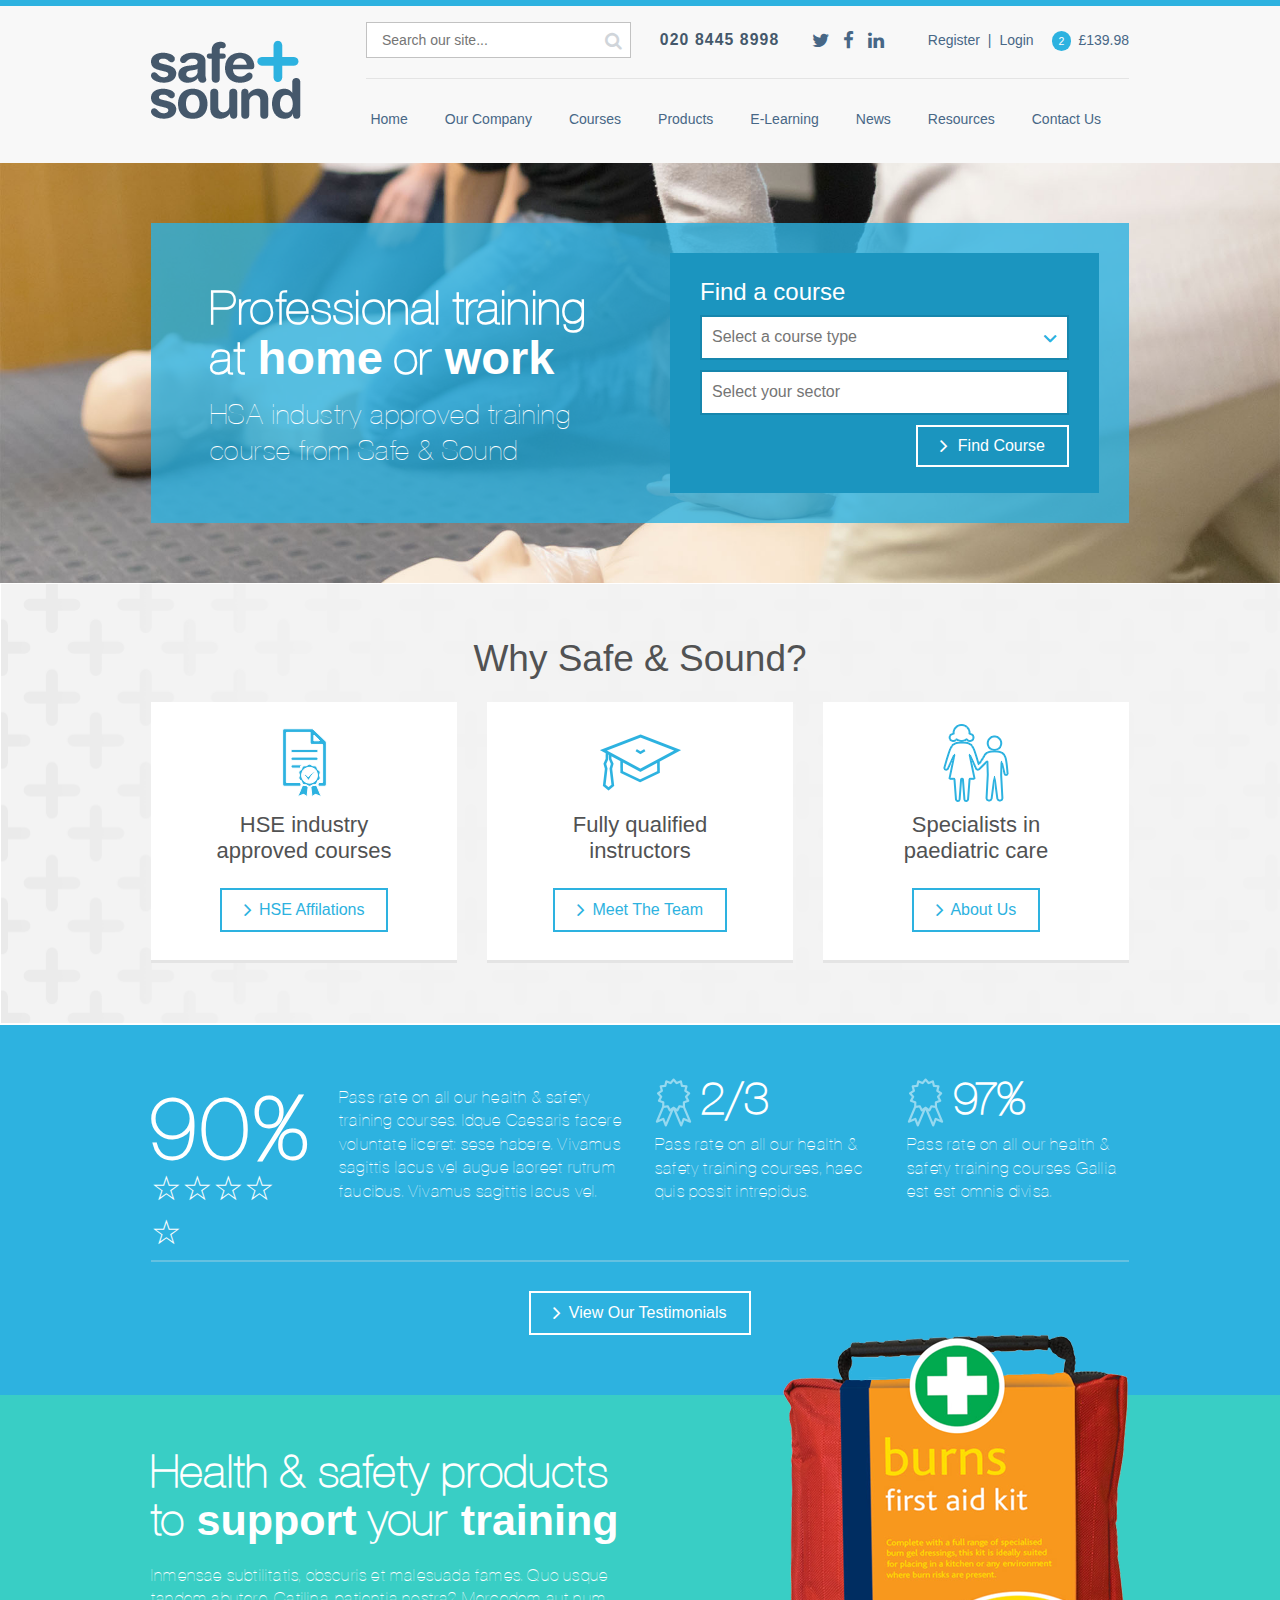
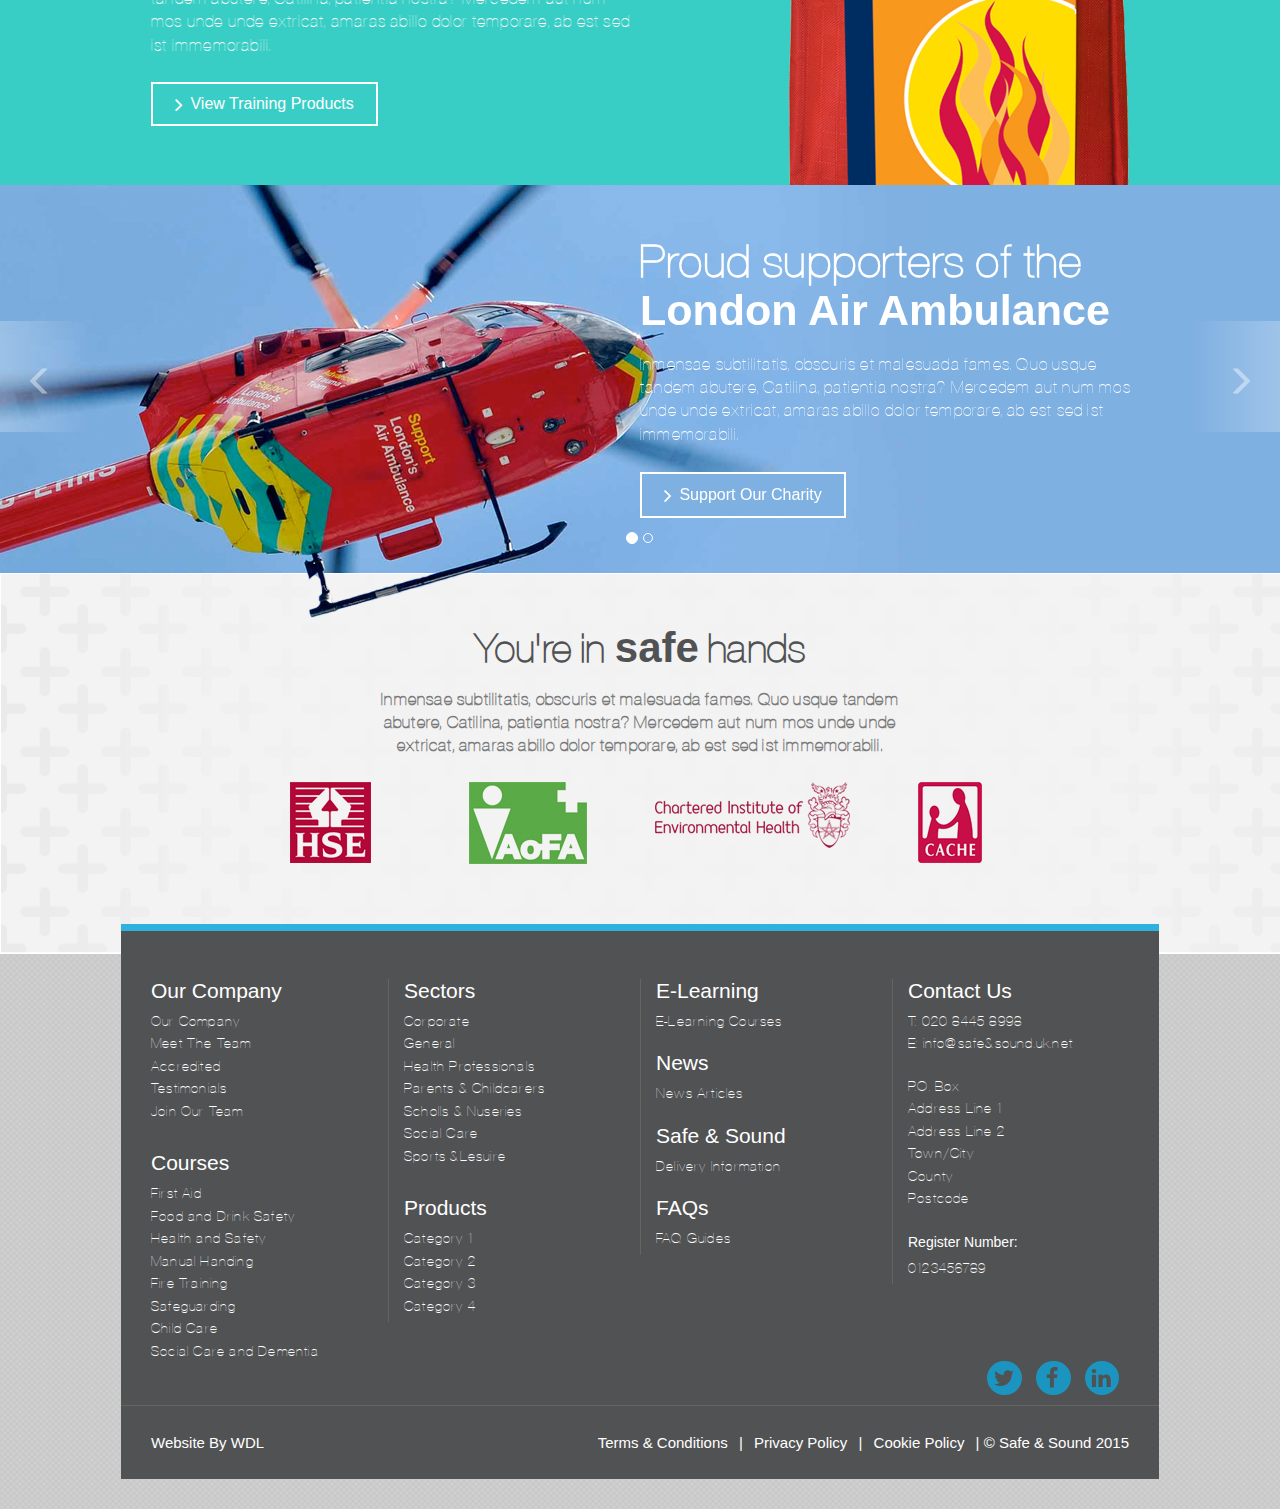
<file: index.html>
<!DOCTYPE html>
<html>
<head>
  <meta charset="utf-8">
  <meta http-equiv="X-UA-Compatible" content="IE=edge,chrome=1">
  <meta name="viewport" content="width=device-width, initial-scale=1.0">
  <title>Safe & Sound Home</title>
  <!--[if lt IE 9]> 
    <script src="http://html5shiv.googlecode.com/svn/trunk/html5.js"></script> 
  <![endif]-->
  <link rel="stylesheet" href="http://maxcdn.bootstrapcdn.com/bootstrap/3.3.6/css/bootstrap.min.css">
  <link rel="stylesheet" href="https://maxcdn.bootstrapcdn.com/font-awesome/4.4.0/css/font-awesome.min.css">
  <link rel="stylesheet" href="css/style.css">
</head>
<body>
  <!-- Header --> 
  <header>
    <div class="bar-header"></div>
    <nav class="navbar navbar-default">
    <div class="container-fluid">
      <div class="navbar-header">
        <button type="button" class="navbar-toggle" data-toggle="collapse" data-target="#myNavbar">
          <span class="icon-bar"></span>
          <span class="icon-bar"></span>
          <span class="icon-bar"></span>                        
        </button>
        <a class="navbar-brand" href="index.html">
          <img src="images/logo.png" alt="logo" width="150" height="79">
        </a>
      </div>
      <div class="collapse navbar-collapse" id="myNavbar"> 
          <ul class="top_menu">
            <li>
              <span class="right-inner-addon"><input type="search" name="search" placeholder="Search our site...">
              <i class="fa fa-search"></i></span></li>
            <li><span class="numb">020 8445 8998</span></li>
            <li class="link1"><a target="_blank" href="https://twitter.com/"><i class="fa fa-twitter fa-lg"></i></a></li>
            <li class="link2"><a target="_blank" href="https://www.facebook.com/"><i class="fa fa-facebook fa-lg"></i></a></li>
            <li class="link3"><a target="_blank" href="https://www.linkedin.com/"><i class="fa fa-linkedin fa-lg"></i></a></li>
            <li class="register"><a href="blank_page.html">Register</a></li>
            <li class="pipe">|</li>
            <li class="login"><a href="blank_page.html">Login</a></li>
            <li><span id="ellipse">2</span><a href="#"><span class="price">&pound;139.98</span></a></li>
          </ul>
          <!-- for small devices -->
          <nav class="top_menu-small">
            <div>
              <span class="right-inner-addon"><input type="search" name="search" placeholder="Search our site...">
              <i class="fa fa-search"></i></span>
            </div>
            <div>
              <a href="blank_page.html">Register</a> |
              <a href="blank_page.html">Login</a>
            </div>
          </nav>
          <!-- End for small devices -->
        <div class="clear"></div>
        <ul class="nav navbar-nav navbar-right">
          <li><a href="blank_page.html">Home</a></li>
          <li><a href="blank_page.html">Our Company</a></li>
          <li><a href="blank_page.html">Courses</a></li>
          <li><a href="blank_page.html">Products</a></li>
          <li><a href="blank_page.html">E-Learning</a></li>
          <li><a href="blank_page.html">News</a></li>
          <li><a href="blank_page.html">Resources</a></li>
          <li><a href="blank_page.html">Contact Us</a></li>
        </ul>
      </div>
    </div>
  </nav>
  </header>
  <!-- Section-1 -->
  <div class="site_content">
  <section class="section-1">
    <div class="container-fluid">
      <div class="row box-1">
        <div class="col-md-6 col-sm-6 col-xs-12">
          <div class="text-box-1">
            <h1>Professional training at <span>home</span> or <span>work</span></h1>
            <p>HSA industry approved training course from Safe & Sound</p>     
          </div>
        </div>
        <div class="col-md-6 col-sm-6 col-xs-12">
          <form action="#" onsubmit="return validateForm()">
            <h3>Find a course</h3>
              <span class="inner-right">
                <i class="fa fa-angle-down"></i>
                <input list="courses_list" type="text" name="course_type" id="course_type" autocomplete="off" placeholder="Select a course type" required>
              </span>
              <datalist id="courses_list">
                <option value="Course 1">Course 1</option>
                <option value="Course 2">Course 2</option>
                <option value="Course 3">Course 3</option>
              </datalist>
              <span class="inner-right">
                <i class="fa fa-angle-down"></i>
                <input list="sectors_list" type="text" name="sector_type" id="sector_type" autocomplete="off" placeholder="Select your sector" required>
              </span>
              <datalist id="sectors_list">
                <option value="Sector 1">Sector 1</option>
                <option value="Sector 2">Sector 2</option>
                <option value="Sector 3">Sector 3</option>
              </datalist>
              <span class="inner-left">
                <button type="submit" class="btn_1" id="submit"><i class="fa fa-angle-right fa-lg"></i>Find Course</button>
              </span>
          </form>
        </div>
      </div>
    </div>
  </section>
  <!-- Section-2 --> 
  <section class="section-2"> 
    <div class="container-fluid text-center">
      <h1>Why Safe & Sound?</h1>
      <div class="row">
        <div class="col-md-4 col-sm-4">
          <a href="blank_page.html" class="thumbnail">
            <div class="pic1">
            </div>
            <p>HSE industry<br> approved courses</p>
            <button class="btn_2"><i class="fa fa-angle-right fa-lg"></i> HSE Affilations</button>
          </a>
        </div>
        <div class="col-md-4 col-sm-4">
          <a href="blank_page.html" class="thumbnail">
            <div class="pic2"></div>
            <p>Fully qualified<br> instructors</p>
            <button class="btn_2"><i class="fa fa-angle-right fa-lg"></i> Meet The Team</button>
          </a>
        </div>
        <div class="col-md-4 col-sm-4">
          <a href="blank_page.html" class="thumbnail">
            <div class="pic3"></div>
            <p>Specialists in<br> paediatric care</p>
            <button class="btn_2"><i class="fa fa-angle-right fa-lg"></i> About Us</button>
          </a>
        </div>
      </div>
    </div>
  </section>
  <!-- Section-3 -->
  <section class="section-3">
    <div class="container-fluid">
      <div class="row">
        <div class="col-md-2 col-sm-2 col-xs-12 text-left rate1">
          <span class="pass">90%</span>
          <div class="rating">
            <span>&#9734;</span><span>&#9734;</span><span>&#9734;</span><span>&#9734;</span><span>&#9734;</span> 
          </div>
        </div> 
        <div class="col-md-4 col-sm-4 col-xs-12 text-left rate2">
          <p>Pass rate on all our health & safety training courses. Idque Caesaris facere voluntate liceret: sese habere. Vivamus sagittis lacus vel augue laoreet rutrum faucibus. Vivamus sagittis lacus vel.
          </p>
        </div>
        <div class="col-md-3 col-sm-3 col-xs-12 rate3">
          <p class="rate3-pic"><img src="images/pass_rate.png" width="37" height="49" alt="#">2/3</p>
          <p>Pass rate on all our health & safety training courses, haec quis possit intrepidus.</p>
        </div>
        <div class="col-md-3 col-sm-3 col-xs-12 rate3">
          <p class="rate3-pic"><img src="images/pass_rate.png" width="37" height="49" alt="#">97%</p>
          <p>Pass rate on all our health & safety training courses Gallia est est omnis divisa.</p>
        </div>
      </div>
      <hr>
      <div class="row text-center">
        <div class="col-md-12">
          <a href="blank_page.html" id="btn_3" class="btn"><i class="fa fa-angle-right fa-lg"></i> View Our Testimonials</a>
        </div>
      </div>
    </div>
  </section>
  <!-- Section-4 -->
  <section class="section-4">
    <div class="container-fluid">
      <div class="row">
        <div class="col-md-6 col-sm-6 safety_products">
          <h1>Health & safety products to <span>support</span> your <span>training</span></h1>
          <p>Inmensae subtilitatis, obscuris et malesuada fames. Quo usque tandem abutere, Catilina, patientia nostra? Mercedem aut num mos unde unde extricat, amaras abillo dolor temporare, ab est sed ist immemorabili.</p>
          <a href="blank_page.html" id="btn_4" class="btn"><i class="fa fa-angle-right fa-lg"></i> View Training Products</a>
        </div>
        <div class="col-md-6 col-sm-6" id="aid_kit">
          <img src="images/aid_kit-crop.png" class="img-responsive" alt="First aid kit" width="346" height="456">
        </div>
        <!-- For small devices -->
        <div class="col-md-6 col-sm-6" id="aid_kit-small">
          <img src="images/aid_kit.png" class="img-responsive" alt="First aid kit" width="346" height="506">
        </div>
      </div>
    </div>
  </section>
  <!-- Section-5 -->
  <section class="section-5">
  <div id="myCarousel" class="carousel slide">
    <!-- Indicators -->
    <ol class="carousel-indicators">
      <li data-target="#myCarousel" data-slide-to="0" class="active"></li>
      <li data-target="#myCarousel" data-slide-to="1"></li>
    </ol>
    <!-- Wrapper for slides -->
    <div class="carousel-inner" role="listbox">
      <div class="item active">
        <div class="container-fluid">
          <div class="row">
            <div class="col-md-6"></div>
            <div class="col-md-6 charity">
              <h1>Proud supporters of the <span>London Air Ambulance</span></h1>
              <p>Inmensae subtilitatis, obscuris et malesuada fames. Quo usque tandem abutere, Catilina, patientia nostra? Mercedem aut num mos unde unde extricat, amaras abillo dolor temporare, ab est sed ist immemorabili.</p>
              <a href="blank_page.html" id="btn_5a" class="btn"><i class="fa fa-angle-right fa-lg"></i> Support Our Charity</a>
            </div>
          </div>
        </div>     
      </div>
      <div class="item">
          <div class="container-fluid">
          <div class="row">
            <div class="col-md-6"></div>
            <div class="col-md-6 charity">
              <h1>Proud supporters of the <span>London Air Ambulance</span></h1>
              <p>Inmensae subtilitatis, obscuris et malesuada fames. Quo usque tandem abutere, Catilina, patientia nostra? Mercedem aut num mos unde unde extricat, amaras abillo dolor temporare, ab est sed ist immemorabili.</p>
              <a href="blank_page.html" id="btn_5b" class="btn"><i class="fa fa-angle-right fa-lg"></i> Support Our Charity</a>
            </div>
          </div>
        </div>     
      </div>
    </div>
    <!-- Left and right controls -->
    <a class="left carousel-control" href="#myCarousel" role="button" data-slide="prev">
      <span class="glyphicon glyphicon-menu-left" aria-hidden="true"></span>
      <span class="sr-only">Previous</span>
    </a>
    <a class="right carousel-control" href="#myCarousel" role="button" data-slide="next">
      <span class="glyphicon glyphicon-menu-right" aria-hidden="true"></span>
      <span class="sr-only">Next</span>
    </a>
  </div>
  </section>
  <!-- Section-6 -->
  <section class="section-6">
    <div class="layer-helicopter">
      <img src="images/helicopters_part.png" width="168" height="45" alt="#">
    </div>
    <div class="container-fluid text-center">
      <h1>You're in <span>safe</span> hands</h1>
      <p>Inmensae subtilitatis, obscuris et malesuada fames. Quo usque tandem<br> abutere, Catilina, patientia nostra? Mercedem aut num mos unde unde<br> extricat, amaras abillo dolor temporare, ab est sed ist immemorabili.</p>
      <div class="row">
        <div class="col-md-3 col-sm-3">
          <div class="pic6-a">
            <a target="_blank" href="http://www.hse.gov.uk/">
              <img src="images/logo1.png" alt="Logo" width="81" height="81">
            </a>
          </div>
        </div>
        <div class="col-md-3 col-sm-3">
          <div class="pic6-a" style="padding-right:38px;">
            <a target="_blank" href="http://www.aofa.org/">
              <img src="images/logo2.png" alt="Logo" width="118" height="82">
            </a>
          </div>
        </div>
        <div class="col-md-3 col-sm-3">
          <div class="pic6-b">
            <a target="_blank" href="http://www.cieh.org/">
              <img src="images/logo3.png" alt="Logo" width="195" height="66">
            </a>
          </div>
        </div>
        <div class="col-md-3 col-sm-3">
          <div class="pic6-b" style="padding-left:18px;">
            <a target="_blank" href="http://www.cache.org.uk/">
              <img src="images/logo4.png" alt="Logo" width="64" height="81">
            </a>
          </div>
        </div>
      </div>
    </div>
    <div class="bar-footer">
      <div class="bar-footer-blue"></div>
    </div> 
  </section>
  </div>
  <!-- Footer -->
  <footer class="footer">
    <div class="container-fluid bg-footer">
      <div class="row" style="padding:0;" id="footer_links">
        <div class="col-md-3 col-sm-3">
          <h3>Our Company</h3>
          <ul class="company">
            <li><a href="blank_page.html">Our Company</a></li>
            <li><a href="blank_page.html">Meet The Team</a></li>
            <li><a href="blank_page.html">Accredited</a></li>
            <li><a href="blank_page.html">Testimonials</a></li>
            <li><a href="blank_page.html">Join Our Team</a></li>
          </ul>
          <h3>Courses</h3>
          <ul class="courses">
            <li><a href="blank_page.html">First Aid</a></li>
            <li><a href="blank_page.html">Food and Drink Safety</a></li>
            <li><a href="blank_page.html">Health and Safety</a></li>
            <li><a href="blank_page.html">Manual Handing</a></li>
            <li><a href="blank_page.html">Fire Training</a></li>
            <li><a href="blank_page.html">Safeguarding</a></li>
            <li><a href="blank_page.html">Child Care</a></li>
            <li><a href="blank_page.html">Social Care and Dementia</a></li>
          </ul>   
        </div>
        <div class="col-md-3 col-sm-3" style="border-left:1px solid #646464;">
          <h3>Sectors</h3>
          <ul class="sectors">
            <li><a href="blank_page.html">Corporate</a></li>
            <li><a href="blank_page.html">General</a></li>
            <li><a href="blank_page.html">Health Professionals</a></li>
            <li><a href="blank_page.html">Parents & Childcarers</a></li>
            <li><a href="blank_page.html">Scholls & Nuseries</a></li>
            <li><a href="blank_page.html">Social Care</a></li>
            <li><a href="blank_page.html">Sports &Lesuire</a></li>
          </ul>
          <h3>Products</h3>
          <ul class="footer_products">
            <li><a href="blank_page.html">Category 1</a></li>
            <li><a href="blank_page.html">Category 2</a></li>
            <li><a href="blank_page.html">Category 3</a></li>
            <li><a href="blank_page.html">Category 4</a></li>
          </ul>
        </div>
        <div class="col-md-3 col-sm-3" style="border-left:1px solid #646464;">
          <h3>E-Learning</h3>
          <ul class="elearning">
            <li><a href="blank_page.html">E-Learning Courses</a></li>
          </ul>
          <h3>News</h3>
          <ul class="news">
            <li><a href="blank_page.html">News Articles</a></li>
          </ul>
          <h3>Safe & Sound</h3>
          <ul class="safe">
            <li><a href="blank_page.html">Delivery Information</a></li>
          </ul>
          <h3>FAQs</h3>
          <ul class="faqs">
            <li><a href="blank_page.html">FAQ Guides</a></li>
          </ul>
        </div>
        <div class="col-md-3 col-sm-3" style="border-left:1px solid #646464;">
          <h3>Contact Us</h3>
          <ul class="contact">
            <li>T: 020 8445 8998</li>
            <li>E: <a href="mailto:info@safe&sound.uk.net">info@safe&sound.uk.net</a></li>
          </ul>
          <ul class="address">
            <li>P.O. Box</li>
            <li>Address Line 1</li>
            <li>Address Line 2</li>
            <li>Town/City</li>
            <li>County</li>
            <li>Postcode</li>
          </ul>
          <h6>Register Number:</h6>
          <ul>
            <li>0123456789</li>
          </ul>
        </div>
      </div>
      <!-- for small devices -->
      <!--Footer Collapsible List Group -->
      <div class="panel-group" id="footer_links-small">
        <div class="panel panel-default">
          <div class="panel-heading">
            <h3 class="panel-title">
              <a data-toggle="collapse" href="#collapse1">Our Company
                <i class="fa fa-plus"></i>
              </a>
            </h3>
          </div>
          <div id="collapse1" class="panel-collapse collapse">
            <ul class="list-group">
              <li class="list-group-item"><a href="blank_page.html">Our Company</a></li>
              <li class="list-group-item"><a href="blank_page.html">Meet The Team</a></li>
              <li class="list-group-item"><a href="blank_page.html">Accredited</a></li>
              <li class="list-group-item"><a href="blank_page.html">Testimonials</a></li>
              <li class="list-group-item"><a href="blank_page.html">Join Our Team</a></li>
            </ul>
          </div>
        </div>
        <div class="panel panel-default">
          <div class="panel-heading">
            <h3 class="panel-title">
              <a data-toggle="collapse" href="#collapse2">Courses
                <i class="fa fa-plus"></i>
              </a>
            </h3>
          </div>
          <div id="collapse2" class="panel-collapse collapse">
            <ul class="list-group">
              <li class="list-group-item"><a href="blank_page.html">First Aid</a></li>
              <li class="list-group-item"><a href="blank_page.html">Food and Drink Safety</a></li>
              <li class="list-group-item"><a href="blank_page.html">Health and Safety</a></li>
              <li class="list-group-item"><a href="blank_page.html">Manual Handing</a></li>
              <li class="list-group-item"><a href="blank_page.html">Fire Training</a></li>
              <li class="list-group-item"><a href="blank_page.html">Safeguarding</a></li>
              <li class="list-group-item"><a href="blank_page.html">Child Care</a></li>
              <li class="list-group-item"><a href="blank_page.html">Social Care and Dementia</a></li>
            </ul>
          </div>
        </div>
        <div class="panel panel-default">
          <div class="panel-heading">
            <h3 class="panel-title">
              <a data-toggle="collapse" href="#collapse3">Sectors
                <i class="fa fa-plus"></i>
              </a>
            </h3>
          </div>
          <div id="collapse3" class="panel-collapse collapse">
            <ul class="list-group">
              <li class="list-group-item"><a href="blank_page.html">Corporate</a></li>
              <li class="list-group-item"><a href="blank_page.html">General</a></li>
              <li class="list-group-item"><a href="blank_page.html">Health Professionals</a></li>
              <li class="list-group-item"><a href="blank_page.html">Parents & Childcarers</a></li>
              <li class="list-group-item"><a href="blank_page.html">Scholls & Nuseries</a></li>
              <li class="list-group-item"><a href="blank_page.html">Social Care</a></li>
              <li class="list-group-item"><a href="blank_page.html">Sports &Lesuire</a></li>
            </ul>
          </div>
        </div>
        <div class="panel panel-default">
          <div class="panel-heading">
            <h3 class="panel-title">
              <a data-toggle="collapse" href="#collapse4">Products
                <i class="fa fa-plus"></i>
              </a>
            </h3>
          </div>
          <div id="collapse4" class="panel-collapse collapse">
            <ul class="list-group">
              <li class="list-group-item"><a href="blank_page.html">Category 1</a></li>
              <li class="list-group-item"><a href="blank_page.html">Category 2</a></li>
              <li class="list-group-item"><a href="blank_page.html">Category 3</a></li>
              <li class="list-group-item"><a href="blank_page.html">Category 4</a></li>
            </ul>
          </div>
        </div>
        <div class="panel panel-default">
          <div class="panel-heading">
            <h3 class="panel-title">
              <a data-toggle="collapse" href="#collapse5">E-Learning
                <i class="fa fa-plus"></i>
              </a>
            </h3>
          </div>
          <div id="collapse5" class="panel-collapse collapse">
            <ul class="list-group">
              <li class="list-group-item"><a href="blank_page.html">E-Learning Courses</a></li>
            </ul>
          </div>
        </div>
        <div class="panel panel-default">
          <div class="panel-heading">
            <h3 class="panel-title">
              <a data-toggle="collapse" href="#collapse6">News
                <i class="fa fa-plus"></i>
              </a> 
            </h3>
          </div>
          <div id="collapse6" class="panel-collapse collapse">
            <ul class="list-group">
              <li class="list-group-item"><a href="blank_page.html">News Articles</a></li>
            </ul>
          </div>
        </div>
        <div class="panel panel-default">
          <div class="panel-heading">
            <h3 class="panel-title">
              <a data-toggle="collapse" href="#collapse7">Safe & Sound
                <i class="fa fa-plus"></i>
              </a>
            </h3>
          </div>
          <div id="collapse7" class="panel-collapse collapse">
            <ul class="list-group">
              <li class="list-group-item"><a href="blank_page.html">Delivery Information</a></li>
            </ul>
          </div>
        </div>
        <div class="panel panel-default">
          <div class="panel-heading">
            <h3 class="panel-title">
              <a data-toggle="collapse" href="#collapse8">FAQs
                <i class="fa fa-plus"></i>
              </a>
            </h3>
          </div>
          <div id="collapse8" class="panel-collapse collapse">
            <ul class="list-group">
              <li class="list-group-item"><a href="blank_page.html">FAQ Guides</a></li>
            </ul>
          </div>
        </div>
        <div class="panel panel-default">
          <div class="panel-heading">
            <h3 class="panel-title">
              <a data-toggle="collapse" href="#collapse9">Contact Us
                <i class="fa fa-plus"></i>
              </a>
            </h3>
          </div>
          <div id="collapse9" class="panel-collapse collapse">
            <ul class="list-group">
              <li class="list-group-item">
                <ul class="contact">
                  <li>T: 020 8445 8998</li>
                  <li>E: <a href="mailto:info@safe&sound.uk.net">info@safe&sound.uk.net</a></li>
                </ul>
                <ul class="address">
                  <li>P.O. Box</li>
                  <li>Address Line 1</li>
                  <li>Address Line 2</li>
                  <li>Town/City</li>
                  <li>County</li>
                  <li>Postcode</li>
                </ul>
                <h6>Register Number:</h6>
                <ul>
                  <li>0123456789</li>
                </ul>
              </li>
            </ul>
          </div>
        </div>
      </div> <!-- End Footer Collapsible List Group -->
      <div class="row">
        <div class="col-md-12 text-right">
          <div class="social">
            <ul>
              <li><a target="_blank" href="https://twitter.com/"><i class="fa fa-twitter"></i></a></li>
              <li><a target="_blank" href="https://www.facebook.com/"><i class="fa fa-facebook" style="padding:6px 10px;"></i></a></li>
              <li><a target="_blank" href="https://www.linkedin.com/"><i class="fa fa-linkedin"></i></a></li>
            </ul>
          </div>
        </div>
      </div>
    </div>
    <div class="container-fluid bottom" style="border-top:1px solid #646464;">
      <div class="row">
        <div class="col-md-2 col-sm-2">
          <p>Website By WDL</p>
        </div>
        <div class="col-md-10 col-sm-10 text-right">
          <nav class="footer_menu">
            <a href="blank_page.html">Terms & Conditions</a> |
            <a href="blank_page.html">Privacy Policy</a> |
            <a href="blank_page.html">Cookie Policy</a> |
            <span>&copy; Safe & Sound 2015</span>
          </nav>
        </div>
      </div>
    </div>
  </footer>

  <script src="js/jquery-2.1.4.min.js"></script>
  <script src="js/script.js"></script>
  <script src="https://ajax.googleapis.com/ajax/libs/jquery/1.11.1/jquery.min.js"></script>
  <script src="http://maxcdn.bootstrapcdn.com/bootstrap/3.3.6/js/bootstrap.min.js"></script>
</body>
</html>
</file>
<file: css/style.css>
@font-face {
  font-family: "NimbusSanLig";
  src: url("fonts/NimbusSanPUltLig.ttf");
}

@font-face {
  font-family: "NimbusSanReg";
  src: url("fonts/NimbusSanNovDUltLig.ttf");
}

* {
  -webkit-box-sizing: border-box;
  -moz-box-sizing: border-box;
  -ms-box-sizing: border-box;
  box-sizing: border-box;
}

html {
  margin: 0;
}

body {
  font-family: 'NimbusSanReg', 'Times New Roman Regular', sans-serif;
  line-height: 1.3;
  color: #515253;
  margin: 0 auto;
  padding: 0;
  overflow-x: hidden;
}

h1, h2 {
  margin: 0;
}

img {
  border: 0;
}

ul {
  list-style: none;
  margin: 0;
  padding: 0; 
}

a,
a:hover, 
a:active, 
a:focus {
  outline: none;
}

/**
 * 1. Address `appearance` set to `searchfield` in Safari and Chrome.
 * 2. Address `box-sizing` set to `border-box` in Safari and Chrome
 *    (include `-moz` to future-proof).
 */

input[type="search"] {
  -webkit-appearance: textfield; /* 1 */
  -moz-box-sizing: content-box;
  -webkit-box-sizing: content-box; /* 2 */
  box-sizing: content-box;
}

/**
 * Remove inner padding and search cancel button in Safari and Chrome on OS X.
 * Safari (but not Chrome) clips the cancel button when the search input has
 * padding (and `textfield` appearance).
 */

input[type="search"]::-webkit-search-cancel-button,
input[type="search"]::-webkit-search-decoration {
  -webkit-appearance: none;
}

.container-fluid {
  max-width: 1008px;
  margin: 0 auto;
  padding: 0 15px;
}

.row {
  padding: 0;
  margin: 0;
}

section {
  display: block;
  margin: 0;
  padding: 0;
}

div {
  display: block;
}

.clear {
  clear: both;
}

/* Header */
header {
  display: block;
  height: 163px;
}

.bar-header {
  height: 6px;
  width: 100%;
  background-color: #2db2e0;
}

/* First header navbar menu */
.navbar-brand img {
  margin-top: 19px;
}

nav {
  display: block;
}

nav ul {
  list-style: none;
  padding: 0;
  margin: 0;
  float: right; 
}

nav ul li {
  display: inline;
}

.top_menu-small {
  display: none;
}

ul.top_menu {
  display: inline;
}

ul.top_menu {
  text-align: right;
  clear: right;
  padding: 16px 0 20px 0;
  margin: 0 -15px 0 0;
  border-bottom: 1px solid #e4e4e4 !important;
}

.top_menu li {
  margin-right: 4px !important;
  font-size: 1em;
  color: #476786;
}

.top_menu li:last-child {
  margin-right: 0 !important;
}

.top_menu li a {
  color: #476786;
  font: 1em 'NimbusSan Reg', sans-serif;
}

.top_menu li a:hover {
  color: #476786;
  text-decoration: underline;
}

input[type=search] {
  width: 265px;
  padding: 9px 15px;
  margin: 0;
  border: 1px solid #c2c2c2;
  border-radius: 0;
  box-sizing: border-box;
  font: 1em 'NimbusSan Reg', sans-serif;
  color: #515253;
}

/* search icon right inner addon */
.right-inner-addon {
  position: relative;
}

.right-inner-addon i {
  position: absolute;
  top: 0;
  right: 13px;
  vertical-align: middle;
  font-size: 18px;
  text-rendering: auto;
  -webkit-font-smoothing: antialiased;
  -moz-osx-font-smoothing: grayscale;
  transform: translate(0, 0);
}

i.fa-search {
  color: #d0d5da;
  font-size: 18px;
}

li.link3 {
  margin-right: 40px !important;
}

li.link2, 
li.link1 {
  margin-right: 10px !important;
}

.link1 i:hover, 
.link2 i:hover,
.link3 i:hover {
  color: #2db2e0;
}

span.numb {
  font: 1.125em 'NimbusSan Bol', sans-serif;
  font-weight: bold;
  color: #45586b;
  margin: 0 25px 0 21px;
  letter-spacing: 1.1px;
}

span.price {
  font: 1em 'NimbusReg', sans-serif;
  color: #476786;
}

#ellipse {
  background-color: #2db2e0;
  border-radius: 50px;
  padding: 4px 7px;
  margin: 0 7px 0 10px;
  color: #fff;
  font-size: 0.75em;
}

/* second header navbar menu */
.navbar {
  border: 0;
  border-radius: 0;
  margin-bottom: 0;
}

.navbar-nav {
  font: 1em "NimbusSanReg", sans-serif;
  font-size: 1em;
}

.navbar-nav li {
  padding: 15px 7px 19px 0;
}

.navbar-nav li:last-child {
  padding-right: 13px;
}

.navbar-nav  li:hover {
  background-color: #ddd !important;
}

.navbar-nav li a {
  color: #476786 !important;
}

.navbar-nav  li a:hover {
  background-color: #ddd !important;
}

/* Section-1 */
.section-1 {
  background: #ccc url("img/bg-section1.jpg") no-repeat center;
  -webkit-background-size: cover;
  -moz-background-size: cover;
  -ms-background-size: cover;
  -o-background-size: cover;
  background-size: cover;
  padding: 60px 0;
}

.box-1 {
  color: #fff;
  background: rgba(45, 178, 224, 0.8);
}

div.text-box-1 {
  margin: 57px 5px 55px 44px;
  vertical-align: middle;
}

.text-box-1 h1 {
  font: 50px "NimbusSanLig", sans-serif;
  color: #fff;
  letter-spacing: 2.2px;
  font-weight: 600;
  line-height: 1;
}

.text-box-1 span {
  font: 47px "NimbusSanReg", sans-serif;
  letter-spacing: 0;
  font-weight: bold;
}

.text-box-1 p {
  margin-top: 10px;
  font: 30px "NimbusSanLig", sans-serif !important;
  letter-spacing: 1.4px;
  font-weight: 400;
  line-height: 1;
}

/* Form */
form {
  display: block;
  margin: 30px 15px;
  padding: 26px 30px;
  background: rgba(27, 149, 191, 1);
  opacity: 1;
  text-align: right;
}

 form > h3 {
  font-family: "NimbusReg", sans-serif;
  text-align: left;
  margin-top: 0;
  color: #fff;
  font-size: 24px;
}

input::-webkit-calendar-picker-indicator {
  display: none;
}

input[list=courses_list],
input[list=sectors_list] {
  width: 100%;
  padding: 10px;
  margin-bottom:10px; 
  font-family: sans-serif;
  font-size: 16px;
  box-sizing: border-box;
  color: #515253;
  border: 2px solid #1686ad;
}

datalist {
  font-size: 0.875em;
  padding: 15px;
}
/* angle-down icon right inner addon */
form > .inner-right {
  position: relative;
}

.inner-right .fa-angle-down {
  position: absolute;
  top: -2px;
  right: 12px;
  vertical-align: middle;
  text-rendering: auto;
  -webkit-font-smoothing: antialiased;
  -moz-osx-font-smoothing: grayscale;
  transform: translate(0, 0);
}

i.fa-angle-down {
  color: #2db2e0;
  font-size: 22px;
}

/* fa-angle-right icon inner-left */
.btn_1 i {
  margin-right: 10px;
}

.btn_1 {
  font: 16px "NimbusSanReg", sans-serif;
  padding: 10px 22px;
  border-radius: 0;
  border: 2px solid #fff;
  color: #fff;
  background-color: #1b95bf;
  -webkit-transition: .2s;
  -moz-transition: .2s;
  -o-transition: .2s;
  transition: .2s;
}

.btn_1:hover {
  border: 2px solid #fff;
  color: #fff;
  background-color: #1686ad;
}

/* Section-2 */
.section-2 {
  padding: 55px 0 62px;
  background: #fff url("img/bg-section2.png") no-repeat;
  -webkit-background-size: cover;
  -moz-background-size: cover;
  -ms-background-size: cover;
  -o-background-size: cover;
  background-size: cover;
}

.section-2 .container-fluid {
  padding: 0;
}

.section-2 h1 {
  font: 37px "NimbusSanReg", sans-serif;
}

.thumbnail {
  margin: 22px 0 0 0;
  padding: 20px 10px 30px;
  border: none;
  border-bottom: 3px solid #e4e4e4;
  border-radius: 0;
  height: 261px;
  width: 100%;
  transition: 0s;
}

a.thumbnail:hover {
  background-color: #45586b;
  color: #fff;
  text-decoration: none;
  border-bottom: 3px solid #2b3b4b;
  cursor: pointer;
  transition: 0s;
}

a.thumbnail:hover div.pic1 {
  background: #45586b url("img/icon1-hover.png") no-repeat center;
  width: auto;
  height: 82px;
}

a.thumbnail:hover div.pic2 {
  background: #45586b url("img/icon2-hover.png") no-repeat center;
  width: auto;
  height: 82px;
}

a.thumbnail:hover div.pic3 {
  background: #45586b url("img/icon3-hover.png") no-repeat center;
  width: auto;
  height: 82px;
}

.thumbnail p {
  font: 22px "NimbusSanReg", sans-serif;
  margin-top: 8px;
  margin-bottom: 24px;
  color: #515253;
}

a.thumbnail:hover p {
  background-color: #45586b;
  color: #fff;
}

a.thumbnail:hover button {
  border: 2px solid #fff;
  background-color: #45586b;
  color: #fff;
}

div.pic {
  margin: 0;
  padding: 0;
  text-align: center; 
  height: 82px;
  position: relative;
}

div.pic1 {
  background: #fff url("img/icon1.png") no-repeat center;
  width: auto;
  height: 82px;
}

div.pic2 {
  background: #fff url("img/icon2.png") no-repeat center;
  width: auto;
  height: 82px;
}

div.pic3 {
  background: #fff url("img/icon3.png") no-repeat center;
  width: auto;
  height: 82px;
}

.btn {
  font: 16px "NimbusSanReg", sans-serif;
  padding: 11px 22px;
  border: 2px solid #2db2e0;
  background-color: #fff;
  color: #2db2e0;
  border-radius: 0;
}

.btn i {
  margin-right: 3px;
}

.btn_2 {
  font: 16px "NimbusSanReg", sans-serif;
  padding: 11px 22px;
  border: 2px solid #2db2e0;
  background-color: #fff;
  color: #2db2e0;
  border-radius: 0;
}

.btn_2 i {
  margin-right: 3px;
}

.btn_2:hover {
  border: 2px solid #fff;
  color: #fff;
  background-color: #3a4a5a;
  -webkit-transition: .2s;
  -moz-transition: .2s;
  -o-transition: .2s;
  transition: .2s;
}

/* Section-3 */
section.section-3 {
  background-color: #2db2e0;
  padding: 40px 0 60px;
  color: #fff;
  font-family: "NimbusSanLig", sans-serif;
}

.section-3 .container-fluid {
  padding: 0;
}

.section-3 p {
  font-size: 18px;
  font-weight: 500;
  letter-spacing: 1.2px;
}

.rate1 {
  padding-right: 0;
}

span.pass {
  font-weight: 600;
  font-size: 91px;
  letter-spacing: 6px;
}

div.rating {
  unicode-bidi: bidi-override;
  direction: rtl;
  display: block;
  position: relative;
  margin-top: -17px;
}

.rating span {
  display: inline-block;
  position: relative;
  font-size: 34px;
  margin-right: 1px;
}

.rating > span:hover:before,
.rating > span:hover ~ span:before {
   content: "\2605";
   position: absolute;
}

.rate2 p {
  padding: 20px 0 0 20px;
}

.rate3 img {
  width: 37px;
  height: 49px;
  margin-right: 10px;
}

p.rate3-pic {
  margin: 0;
  padding: 0 0 5px 0;
  font-size: 48px;
  font-weight: 600;
  letter-spacing: 1.2px;
}

.section-3 hr {
  margin: 5px 15px 29px 15px;
  border: 1px solid #e4e4e4 !important;
  opacity: 0.3;
}

#btn_3 {
  border: 2px solid #fff;
  color: #fff;
  background-color: #2db2e0;
  -webkit-transition: .2s;
  -moz-transition: .2s;
  -o-transition: .2s;
  transition: .2s;
}

#btn_3:hover {
  background-color: #15a2d2;
  color: #fff;
  text-decoration: none;
}

/* Section-4 */
.section-4 {
  background-color: #39cec5;
  padding: 50px 0 0;
  position: relative;
  z-index: 9;

}

.section-4 .container-fluid {
  padding: 0;
}

.safety_products {
  padding-right: 0;
}

.section-4 h1 {
  font: 48px "NimbusSanLig", sans-serif;
  color: #fff;
  letter-spacing: 2.2px;
  font-weight: 600;
  line-height: 1;
}

.section-4 span {
  font: 43px "NimbusSanReg", sans-serif;
  letter-spacing: 0;
  font-weight: bold;
}

.section-4 p {
  margin-top: 18px;
  margin-bottom: 26px;
  font: 18px "NimbusSanLig", sans-serif !important;
  color: #fff;
  letter-spacing: 1.2px;
  font-weight: 600;
  line-height: 1.3 !important;
}

#btn_4 {
  border: 2px solid #fff;
  color: #fff;
  background-color: #39cec5;
  -webkit-transition: .2s;
  -moz-transition: .2s;
  -o-transition: .2s;
  transition: .2s;
}

#btn_4:hover {
  background-color: #11c8bd;
  color: #fff;
  text-decoration: none;
}

#aid_kit {
  display: block;
}

#aid_kit img {
  float: right;
  margin-top: -110px;
}

#aid_kit-small {
  display: none;
}

/* Section-5 */
.section-5 {
  background: #7fb0e2 url("img/helicopter.png") no-repeat left top;
  padding: 0;
/*  margin-top: -118px; */
  position: relative;
  z-index: 11;
  height: 388px;
}

.section-5 .container-fluid {
  padding: 0;
}

.charity {
  padding-left: 0;
  padding:50px 0 !important;
  margin:0;
}

.charity h1 {
  font: 48px "NimbusSanLig", sans-serif;
  color: #fff;
  letter-spacing: 2.2px;
  font-weight: 600;
  line-height: 1;
  margin-top: 0;
}

.charity span {
  font: 43px "NimbusSanReg", sans-serif;
  letter-spacing: 0;
  font-weight: bold;
}

.charity p {
  margin-top: 17px;
  margin-bottom: 27px;
  font: 18px "NimbusSanLig", sans-serif !important;
  color: #fff;
  letter-spacing: 1.2px;
  font-weight: 600;
  line-height: 1.3 !important;
}

#btn_5a,
#btn_5b {
  font: 16px "NimbusSanReg", sans-serif;
  padding: 12px 22px;
  border-radius: 0;
  border: 2px solid #fff;
  color: #fff;
  background-color: #7fb0e2;
  -webkit-transition: .2s;
  -moz-transition: .2s;
  -o-transition: .2s;
  transition: .2s;
}

#btn_5a:hover,
#btn_5b:hover {
  background-color: #76a6d8;
  color: #fff;
}

/* Carousel */
.carousel-inner {
  margin: 0 !important;
  padding: 0 !important;
}
.carousel-control.left {
  background-image: -webkit-linear-gradient(left,rgba(255,255,255,.5) 0,rgba(255,255,255,.0001) 100%);
  background-image: -o-linear-gradient(left,rgba(255,255,255,.5) 0,rgba(255,255,255,.0001) 100%);
  background-image: -webkit-gradient(linear,left top,right top,from(rgba(255,255,255,.5)),to(rgba(255,255,255,.0001)));
  background-image: linear-gradient(to right,rgba(255,255,255,.5) 0,rgba(255,255,255,.0001) 100%);
}
.carousel-control.right {
  background-image: -webkit-linear-gradient(left,rgba(255,255,255,.0001) 0,rgba(255,255,255,.5) 100%);
  background-image: -o-linear-gradient(left,rgba(255,255,255,.0001) 0,rgba(255,255,255,.5) 100%);
  background-image: -webkit-gradient(linear,left top,right top,from(rgba(255,255,255,.0001)),to(rgba(255,255,255,.5)));
  background-image: linear-gradient(to right,rgba(255,255,255,.0001) 0,rgba(255,255,255,.5) 100%);
}
.carousel-control {
  width: 7%;
  text-shadow:none;
  margin: 136px 0;
  text-align: center;
}

.carousel-control .glyphicon-menu-left, 
.carousel-control .glyphicon-menu-right, 
.carousel-control .icon-next, 
.carousel-control .icon-prev {
  width: 30px;
  height: 30px;
  margin-top: -10px;
  font-size: 30px;
}

.carousel-control .glyphicon-menu-left, 
.carousel-control .icon-prev {
  margin-left: -20px;
}

.carousel-control .glyphicon-menu-right, 
.carousel-control .icon-next {
  right: 50%;
  margin-right: -20px;
}

.carousel-control .glyphicon-menu-left, 
.carousel-control .glyphicon-menu-right, 
.carousel-control .icon-next, 
.carousel-control .icon-prev {
  position: absolute;
  top: 50%;
  z-index: 15;
  display: inline-block;
  margin-top: -10px;
}

.glyphicon {
  color: rgba(255, 255, 255, 1);
}

ol.carousel-indicators {
  margin-bottom: 0;
}

/* Section-6 */
.section-6 {
  padding: 0;
  background: #fff url("img/bg-section2.png") no-repeat;
  -webkit-background-size: cover;
  -moz-background-size: cover;
  -ms-background-size: cover;
  -o-background-size: cover;
  background-size: cover;
  z-index: 12;
  margin: 0 auto;
  position: relative;
}

.layer-helicopter {
  display: block;
  height: 45px;
}

.layer-helicopter img {
  margin-left: 306px;
  height: 45px;
}

.section-6 h1 {
  font: 42px "NimbusSanLig", sans-serif;
  color: #515253;
  font-weight: 600;
  letter-spacing: 1.2px;
  margin-top: 3px;
}

.section-6 span {
  font: 42px "NimbusSanReg", sans-serif;
  font-weight: bold;
  letter-spacing: 0;
}

.section-6 p {
  font: 18px "NimbusSanLig", sans-serif;
  color: #7a7a7a;
  margin: 15px 0 25px;
  line-height: 1.3;
  letter-spacing: 1.2px;
  font-weight: 600;
}

div.pic6-a {
  padding: 0 10px 10px 0;
  text-align: right; 
  height: 92px;
  width: auto;
  margin: 0;
  display: block;
}

div.pic6-b {
  margin: 0;
  padding: 0 0 10px 0;
  text-align: left; 
  height: 92px;
  width: auto;
  display: block;
}

.bar-footer {
  max-width: 1038px;
  margin: 50px auto 0;
  height: 30px;
  background-color: #515253; 
}

.bar-footer-blue {
  height: 7px;
  background-color: #2db2e0;
}

/* Footer */
footer {
  display: block;
  background: #c7c7c7 url("img/bg-footer.png");
  padding: 0 0 30px 0;
}

.bg-footer {
  font: 15px "NimbusSanLig", sans-serif;
  font-weight: 500;
  letter-spacing: 1.2px;
  line-height: 1.5;
  background-color: #515253;
  color: #fff;
  max-width: 1038px;
  padding-top: 25px;
}

footer h3 {
  font: 21px "NimbusSanReg", sans-serif;
  letter-spacing: 0;
  margin:0;
}

footer h6 {
  font: 14px "NimbusSanReg", sans-serif;
  letter-spacing: 0;
  margin: 0;
}

footer ul {
  list-style: none;
  padding: 0;
}

footer li a {
  color: #fff;
}

footer li a:visited {
  color: #fff;
}

footer li a:hover {
  text-decoration: underline;
  color: #fff;
}

footer li a:active {
  text-decoration: underline !important;
  color: #fff;
}

footer li a:focus {
  text-decoration: underline !important;
  color: #fff;
}

.bg-footer ul {
  margin: 6px 0;
}

ul.company,
ul.sectors {
  margin-bottom: 30px;
}

ul.courses {
  margin-bottom: 0;
}

ul.elearning,
ul.news,
ul.safe {
  margin-bottom: 20px;
}

ul.address {
  margin: 20px 0 25px;
}

div.social {
  text-align: right;
  padding-bottom: 10px;
}

.social ul {
  margin: 0;
  padding: 0;
}

.social ul li {
  display: inline;
}

.social i {
  font-size: 22px;
  border-radius: 50px;
  padding: 6px 7px; 
  background-color: #1b95bf;
  color: #515253;
  margin-right: 10px;
}

.social i:hover {
  background-color: #2db2e0;
  color: #515253;
}

.bottom {
  font: 15px "NimbusSanReg", sans-serif;
  background-color: #515253;
  color: #fff;
  max-width: 1038px;
  padding: 28px 15px;
}

footer p {
  padding: 0;
  margin: 0;
}

nav {
  display: block;
}

nav.footer_menu a {
  color: #fff;
  margin-left: 7px;
  margin-right: 7px;
}

#footer_links {
  display: block;
}

#footer_links-small {
  display: none;
}


@media only screen and (max-width:1024px) {

  /* Header */
  input[type=search] {
    max-width: 250px;
  }

  li.link3 {
    margin-right: 20px !important;
  }

  span.numb {
    margin: 0 15px;
    letter-spacing: 0;
  }
  .navbar-nav li {
    padding: 15px 0 19px 0;
  }
  .navbar-nav li:last-child {
    padding-right: 0;
  }
  
  /* Section-1 */
  .section-2 .container-fluid,
  .section-3 .container-fluid,
  .section-4 .container-fluid,
  .section-5 .container-fluid {
    padding: 0 15px;
  }

  /* Section-3 */
  span.pass {
    font-weight: 600;
    font-size: 85px;
    letter-spacing: 1px;
  }

  .rating span {
    font-size: 30px;
    margin-right: 1px;
  }
}

@media only screen and (max-width: 930px) {

  /* Header */
  input[type=search] {
    max-width: 200px;
    padding: 9px 10px;
  }

  li.link3 {
    margin-right: 10px !important;
  }
  li.link2, 
  li.link1 {
    margin-right: 3px !important;
  }

  span.numb {
    margin: 0 5px;
  }
 
  .navbar-nav a {
    padding-right: 8px !important;
    padding-left: 8px !important;
  }

  #ellipse {
    margin: 0 5px;
  }

  /* Section-4 */
  #aid_kit {
    display: none;
  }
  #aid_kit-small {
    display: block;
  }

  #aid_kit-small img {
    float: right;
    margin-top: -110px;
  }
  .safety_products {
    padding-bottom: 30px;
  }
}

@media only screen and (max-width: 830px) {

  /* Header */
  input[type=search] {
    max-width: 167px;
  }

  span.numb {
    margin: 0;
  }

  li.register {
    margin-right: 0px !important;
  }

  li.pipe {
    margin-right: 0px !important;
    margin-left: 0px !important;
  }
 
  .navbar-nav a {
    padding-right: 5px !important;
    padding-left: 5px !important;
  }
}

@media only screen and (max-width:768px) {
  
  /* Header */
  .navbar {
    z-index: 1;
  }
  
  .navbar-nav li {
    padding: 0 5px !important;
  }
  ul.top_menu {
    padding-right: 7px !important;
  }
 
  span.numb, 
  span.price,
  #ellipse,
  .link1,
  .link2, 
  .link3 {
    display: none;
  }

  /* Section-1 */
  div.text-box-1 {
    margin: 50px 5px 10px 15px;
  }

  /* Section-3 */
  .rate2 p {
    padding: 0;
  }

  /* Section-4 */
  .safety_products {
    padding-right: 15px;
    padding-bottom: 30px;
  }

  #aid_kit-small {
    display: none;
  }

  /* Section-5 */
  .section-5 {
    background-color: #7fb0e2;
    background-image: none;
    padding: 0;
    height: auto;
    margin-top: 0 !important;
  }

  .layer-helicopter {
    display: none;
  }

  .carousel-control {
    width: 8%;
  }

  .charity {
    padding: 50px 15px !important;
    height: auto;
  }

  /* Section-6*/
  .section-6 {
    padding-top: 45px;
  }

  div.pic6-a, 
  div.pic6-b {
    text-align: center;
    padding: 5px !important;
  }

  /* Footer */
  .courses,
  .footer_products,
  .faqs {
    margin-bottom: 30px !important;
  }

  footer p {
    margin-bottom: 5px;
    line-height: 1.5;
  }

   nav.footer_menu {
    line-height: 1.5;
  }

  nav.footer_menu a {
    margin: 10px 4px  !important;
  }

  nav.footer_menu span {
    margin: 10px 0 10px 4px !important;
  }

  #footer_links {
    display: none;
  }
  /* Footer Collapsible List Group for small devices */
  #footer_links-small {
    display: block;
  }

  footer .panel-group {
    margin-bottom: 30px !important;
  }
  footer .panel-heading, 
  .panel {
    background-color: #515253 !important;
    color: #fff;
    border-color: #646464;
  }
  footer .panel-heading h3 {
    background-color: #515253 !important;
    color: #fff;
    font-family: "NimbusSanReg", sans-serif;
    letter-spacing: 0;
  }
  footer ul.list-group li {
    background-color: #515253 !important;
  }
  footer .list-group-item {
    border: 1px solid #646464;
  }
  .panel-group .panel-heading+.panel-collapse>.list-group, 
  .panel-group .panel-heading+.panel-collapse>.panel-body {
    border-top: 1px solid #646464;
  }

  footer ul.list-group {
    padding-left: 20px;
  }

  footer i.fa-minus {
    float: right;
    font-size: 13px;
  }

  footer i.fa-plus {
    float: right;
    font-size: 13px;
  }
}

@media only screen and (max-width:480px) { /* Smartphone */
  html {
    -webkit-text-size-adjust: none;
  }

  .container-fluid {
    padding: 0 10px;
  }

  .col-xs-12 {
    text-align: center;
    padding-left: 0;
    padding-right: 0;
  }

  .section-1,
  .section-2,
  .section-4 {
    padding: 30px 0;
  }
  .btn,
  .btn_1,
  .btn_2 {
    width: 100%;
    padding: 10px 5px;
  }

  /* Header */
  .navbar-collapse {
    margin-top: 70px;
  }

  .navbar-collapse {
    -webkit-box-shadow: 0 4px 8px 0 rgba(0, 0, 0, 0.2), 0 6px 20px 0 rgba(0, 0, 0, 0.19);
    -ms-box-shadow: 0 4px 8px 0 rgba(0, 0, 0, 0.2), 0 6px 20px 0 rgba(0, 0, 0, 0.19);
    -moz-box-shadow: 0 4px 8px 0 rgba(0, 0, 0, 0.2), 0 6px 20px 0 rgba(0, 0, 0, 0.19);
    box-shadow: 0 4px 8px 0 rgba(0, 0, 0, 0.2), 0 6px 20px 0 rgba(0, 0, 0, 0.19); 
  }

  .top_menu-small {
    display: block;
    text-align: center; 
  }

  .top_menu-small div {
    padding: 10px 5px;
  }

  .top_menu-small input[type=search] {
    max-width: 200px !important;
  }

  .top_menu-small a {
    color: #476786;
    font: 1em 'NimbusSan Reg', sans-serif;
  }

  .top_menu-small li a:hover {
    color: #476786;
    text-decoration: underline;
  }

  ul.top_menu {
    display: none; 
  }

  ul.nav {
    width: 100%;
    text-align: center;
  }

  .navbar-nav {
    margin-right: 0 !important;
    margin-left: 0 !important;
  }

  /* Section-1 */
  .section-1 {
    text-align: left;
  }

  div.text-box-1 {
    margin: 20px 15px 15px;
  }

   .text-box-1 h1 {
    font: 48px "NimbusSanLig", sans-serif;
    letter-spacing: 1px;
  }

  .text-box-1 span {
    font: 46px "NimbusSanReg", sans-serif;
    letter-spacing: 0;
    font-weight: bold;
  }

  form {
    margin: 15px;
    padding: 20px 15px;
  }

   form > h3 {
    font-size: 22px;
  }

  input[list=courses_list],
  input[list=sectors_list] {
    width: 100%;
    padding: 10px 5px 10px 9px;
    font-size: 14px;
  }

  i.fa-angle-down {
    font-size: 21px;
  }

  /* Section-3 */
  .section-3 {
    padding: 20px 0 30px 0 !important;
  }
  .rate3 img {
    float: none;
  }

  /* Section-4 */
  .section-4 {
    text-align: center;
  }
  .safety_products {
    padding-right: 15px;
    padding-bottom: 10px;
  }

  .section-4 h1 {
    font-size: 45px;
  }

  .section-4 span {
    font-size: 40px;
  }

  /* Section-5 */
  .section-5 {
    background-color: #7fb0e2;
    background-image: none;
    padding: 0;
    height: auto;
    margin-top: 0;
  }

  .layer-helicopter {
    display: none;
  }

  .charity {
    padding:20px 10px 40px;
    text-align: center;
    height: auto;
  }

  .charity h1 {
    font-size: 44px;
  }

  .charity span {
    font-size: 39px;
  }
  .carousel-control {
    width: 15%;
  }

  /* Section-6 */
  .section-6 {
    padding: 30px 0 0 0;
  }

  div.pic6-a,
  div.pic6-b {
    text-align: center;
    padding-right: 10px !important;
  }

  /* Footer */
  footer {
    padding: 0;
  }
  .bg-footer {
    padding-top: 25px;
  }
  .bottom {
    padding: 15px 5px !important;
  }
  nav.footer_menu {
    line-height: 1.5;
  }
}
</file>
